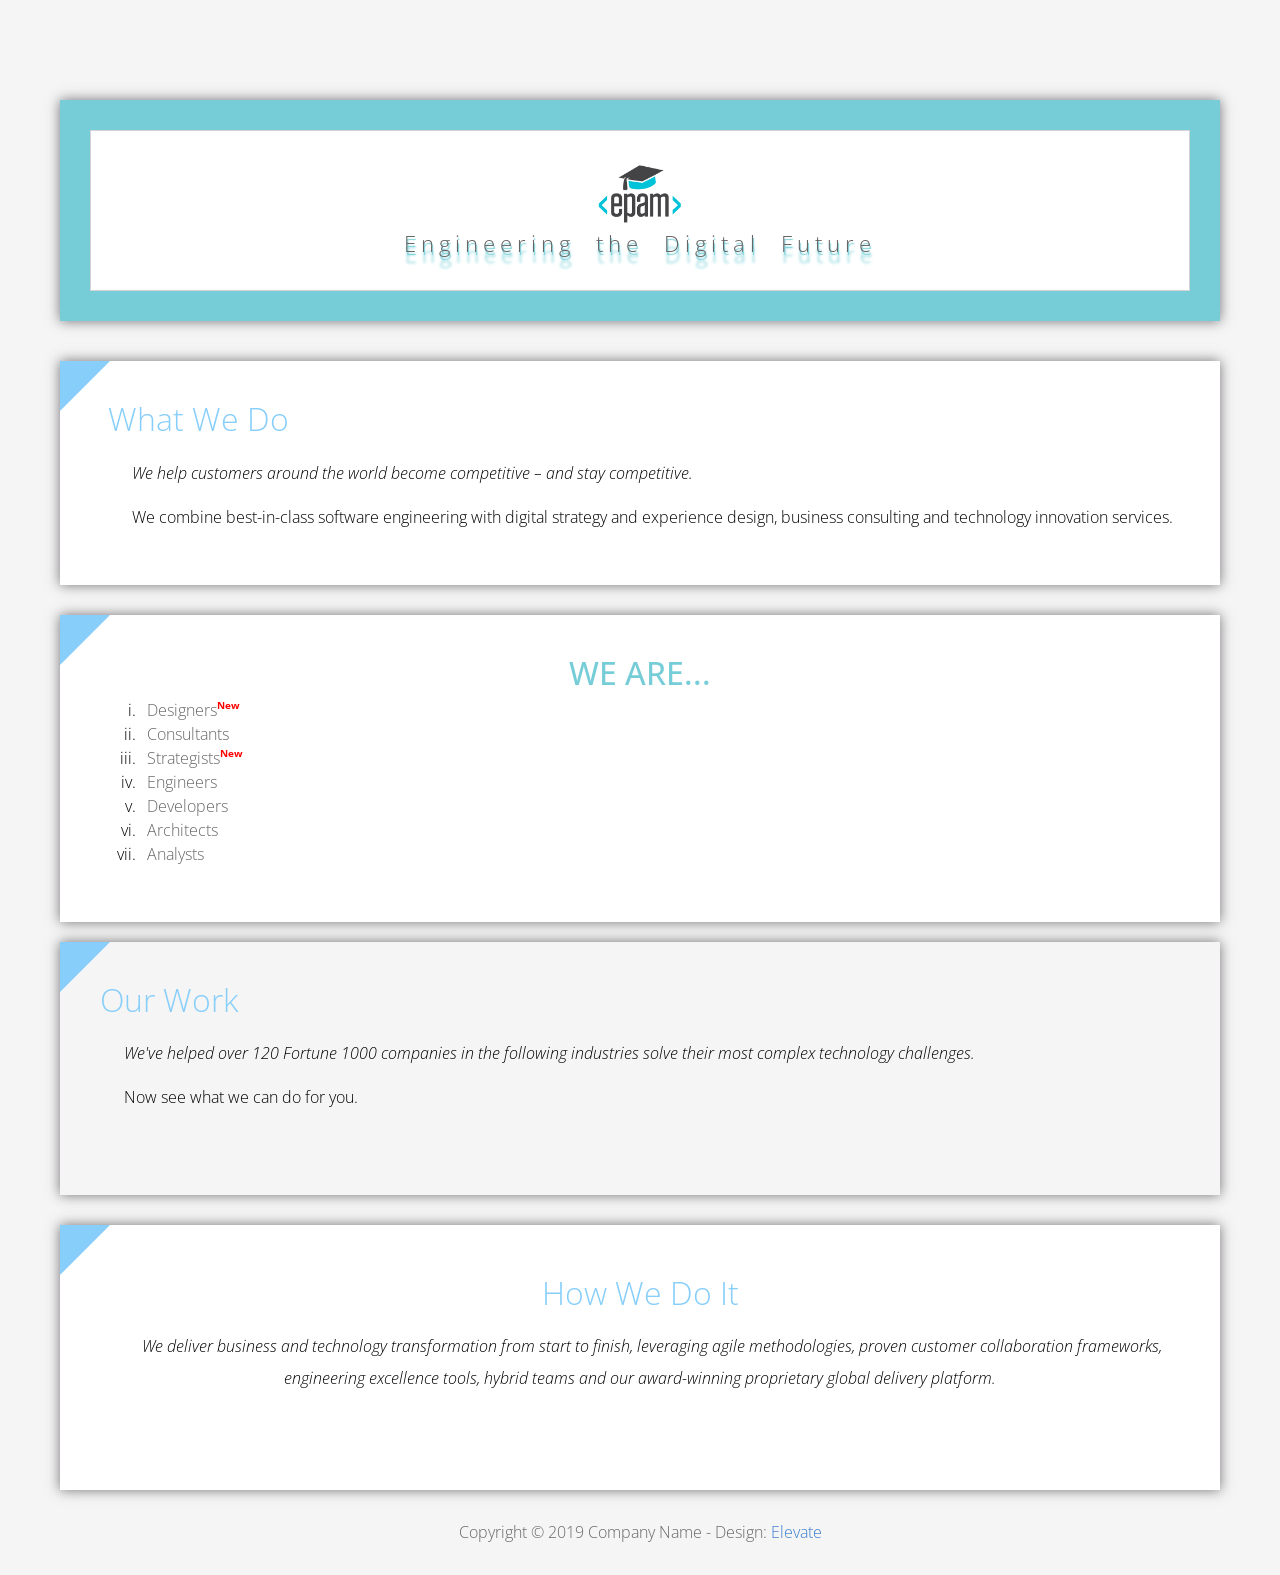
<file: FL11_HW2/homework/index.html>
<!DOCTYPE html>
<html lang="en">
<head>
  <meta charset="utf-8">
  <meta http-equiv="X-UA-Compatible" content="IE=edge">
  <meta name="viewport" content="width=device-width, initial-scale=1">

  <title>CSS Basics HW</title>



  <!-- load stylesheets -->
  <link rel="stylesheet" href="http://fonts.googleapis.com/css?family=Open+Sans:300,400">
  <!-- Google web font "Open Sans" -->
  <link rel="stylesheet" href="css/bootstrap.min.css">
  <!-- Bootstrap style -->
  <link rel="stylesheet" href="css/general.css">
  <link rel="stylesheet" href="css/style.css">
  <!-- Templatemo style -->
</head>

<body>
<div class="container">

  <div class="tm-sidebar">
    <nav class="tm-main-nav">
      <ul>
        <li class="tm-nav-item"><a href="#home" class="tm-nav-item-link">Home</a></li>
        <li class="tm-nav-item"><a href="#about" class="tm-nav-item-link">About</a></li>
        <li class="tm-nav-item"><a href="#ideas" class="tm-nav-item-link">Ideas</a></li>
        <li class="tm-nav-item"><a href="#contact" class="tm-nav-item-link">Contact</a></li>
      </ul>
    </nav>
  </div>

  <div class="tm-main-content">

    <div id="home" class="tm-content-box tm-content-header margin-b-10">
      <div class="tm-banner">
        <div class="tm-banner-inner">
          <img src="img/epam_logo.png" width="100" alt="">
          <p class="tm-banner-text">Engineering the Digital Future</p>
        </div>
      </div>
    </div>

    <section>
      <div class="tm-content-box flex-2-col">

        <div class="padding-medium flex-item tm-team-description-container flex-item">
          <h2 class="tm-section-title">What We Do</h2>
          <p class="tm-section-description">We help customers around the world become competitive – and stay competitive.</p>
          <p class="tm-section-description"> We combine best-in-class software engineering with digital strategy and experience design, business consulting and technology innovation services.</p>
        </div>
        <div class="flex-item tm-team-img">
          <img src="img/epam-mexico.jpg" alt="epam-mexico">
        </div>

      </div>

      <div id="about" class="tm-content-box">

        <ul class="boxes gallery-container">
          <li class="box box-bg">
            <h2 class="tm-section-title tm-section-title-box tm-box-bg-title">Consult</h2>
          </li>
          <li class="box">
            <a href="img/idea-large-01.jpg">
              <img src="img/idea-01.jpg" alt="Image" class="img-fluid thumbnail box-img">
            </a>
          </li>
          <li class="box box-bg">
            <h2 class="tm-section-title tm-section-title-box tm-box-bg-title">Design</h2>
          </li>
          <li class="box">
            <a href="img/idea-large-02.jpg">
              <img src="img/idea-02.jpg" alt="Image" class="img-fluid thumbnail box-img">
            </a>
          </li>
          <li class="box box-bg">
            <h2 class="tm-section-title tm-section-title-box tm-box-bg-title">Engineer</h2>
          </li>
          <li class="box">
            <a href="img/idea-large-03.jpg">
              <img src="img/idea-03.jpg" alt="Image" class="img-fluid thumbnail box-img">
            </a>
          </li>
          <li class="box box-bg">
            <h2 class="tm-section-title tm-section-title-box tm-box-bg-title">Operate</h2>
          </li>
          <li class="box">
            <a href="img/idea-large-04.jpg">
              <img src="img/idea-04.jpg" alt="Image" class="img-fluid thumbnail box-img">
            </a>
          </li>
          <li class="box box-bg">
            <h2 class="tm-section-title tm-section-title-box tm-box-bg-title">Optimize</h2>
          </li>
        </ul>

      </div>

    </section>

    <!-- slider -->
    <section class="heading tm-content-box">
      <div class="padding-medium">
        <h2> WE ARE...</h2>
        <ol>
          <li><a href="index.html" class="text">Designers</a></li>
          <li><a href="index.html">Consultants</a></li>
          <li><a href="#" class="text">Strategists</a></li>
          <li><a href="#">Engineers</a></li>
          <li><a href="#">Developers</a></li>
          <li><a href="#">Architects</a></li>
          <li><a href="#">Analysts</a></li>
        </ol>
      </div>
    </section>

    <section class="blocks">
      <div class="padding-medium flex-item tm-team-description-container">
        <h2 class="tm-section-title">Our Work</h2>
        <p class="tm-section-description">We've helped over 120 Fortune 1000 companies in the following industries solve their most complex technology challenges. </p>
        <p class="tm-section-description"> Now see what we can do for you.</p>
      </div>
      <div class="tm-content-box flex-2-col">
      </div>
      <div  class="tm-content-box">
        <ul class="boxes gallery-container">
          <li class="box box-work">
            <img src="img/study.jpeg" alt="Image" class="img-fluid">
            <div>
              <h2>Heading</h2>
              <p>Volunteering UX Expertise to Increase Online Donations by 650% for the Hungarian Red Cross</p>
            </div>
          </li>
          <li class="box box-work">
            <img src="img/study.jpeg" alt="Image" class="img-fluid">
            <div>
              <h2>Heading</h2>
              <p>Social Storefront Extension for SAP Hybris</p>
            </div>
          </li>
          <li class="box box-work">
            <img src="img/study.jpeg" alt="Image" class="img-fluid">
            <div>
              <h2>Heading</h2>
              <p>Solving Complex Omnichannel Commerce Challenges in Grocery with SAP Hybris</p>
            </div>
          </li>
          <li class="box box-work">
            <img src="img/study.jpeg" alt="Image" class="img-fluid">
            <div>
              <h2>Heading</h2>
              <p>EPAM SharePoint Connector: Building Spotfire Functionality into SharePoint to Enable Real-Time Project Status Updates</p>
            </div>
          </li>
          <li class="box box-work">
            <img src="img/study.jpeg" alt="Image" class="img-fluid">
            <div>
              <h2>Heading</h2>
              <p>Implement IoT Tech to Innovate &amp; Transform Your Business</p>
            </div>
          </li>
          <li class="box box-work">
            <img src="img/study.jpeg" alt="Image" class="img-fluid">
            <div>
              <h2>Heading</h2>
              <p>Replatforming NewEraCap.com with SAP Hybris to Drive D2C Sales in Just Five Months</p>
            </div>
          </li>
        </ul>

      </div>
    </section>

    <section id="ideas">
      <div id="tmCarousel" class="carousel slide tm-content-box" data-ride="carousel">

        <ol class="carousel-indicators">
          <li data-target="#tmCarousel" data-slide-to="0" class="active"></li>
          <li data-target="#tmCarousel" data-slide-to="1" class=""></li>
          <li data-target="#tmCarousel" data-slide-to="2" class=""></li>
        </ol>

        <div class="carousel-inner" role="listbox">

          <div class="carousel-item active">
            <div class="carousel-content">
              <div class="flex-item">
                <h2 class="tm-section-title">How We Do It</h2>
                <p class="tm-section-description carousel-description">We deliver business and technology transformation from start to finish, leveraging agile methodologies, proven customer collaboration frameworks, engineering excellence tools, hybrid teams and our award-winning proprietary global delivery platform.</p>
              </div>
            </div>
          </div>

          <div class="carousel-item">
            <div class="carousel-content">
              <div class="flex-item">
                <h2 class="tm-section-title">Our Clients</h2>
                <p class="tm-section-description carousel-description">Lorem ipsum dolor sit amet,
                  consectetur adipiscing elit. Quisque vel nisi pharetra nibh varius pharetra ac
                  sagittis nisi. Etiam pharetra vestibulum hendrerit. Pellentesque interdum metus
                  sed massa rutrum.</p>
              </div>
            </div>
          </div>

          <div class="carousel-item">
            <div class="carousel-content">
              <div class="flex-item">
                <h2 class="tm-section-title">Our Projects</h2>
                <p class="tm-section-description carousel-description">Donec ex libero, fringilla
                  vitae purus sit amet, rhoncus pharetra lorem. Pellentesque id sem id lacus
                  ultricies vehicula. Aliquam rutrum mi non. Pellentesque interdum metus sed massa
                  rutrum.</p>
              </div>
            </div>
          </div>

        </div>

      </div>
    </section>

    <section class="tm-content-box">
      <img src="img/contact-us.jpg" alt="Contact image" class="img-fluid img-contact-us">

      <div id="contact" class="padding-medium">
        <h2 class="tm-section-title">Work with Us</h2>
        <form action="#contact" method="get" class="contact-form">

          <div class="form-group col-xs-12 col-sm-12 col-md-6 col-lg-6 form-group-2-col-left">
            <input type="text" id="contact_name" name="contact_name" class="form-control"
                   placeholder="Name" required/>
          </div>
          <div class="form-group col-xs-12 col-sm-12 col-md-6 col-lg-6 form-group-2-col-right mandatory-field">
            <input type="email" id="contact_email" name="contact_email" class="form-control"
                   placeholder="Email" required/>
          </div>
          <div class="form-group">
            <input type="text" id="contact_subject" name="contact_subject" class="form-control"
                   placeholder="Subject" required/>
          </div>
          <div class="form-group">
            <textarea id="contact_message" name="contact_message" class="form-control" rows="9"
                      placeholder="Message" required></textarea>
          </div>

          <button type="submit" class="btn btn-primary submit-btn">Submit</button>

        </form>
      </div>
    </section>

    <footer class="tm-footer">
      <p class="text-xs-center">Copyright &copy; 2019 Company Name

        - Design: <a rel="nofollow" href="http://www.templatemo.com/tm-481-elevate"
                     target="_parent">Elevate</a></p>
    </footer>

  </div>

</div>

</body>
</html>
</file>
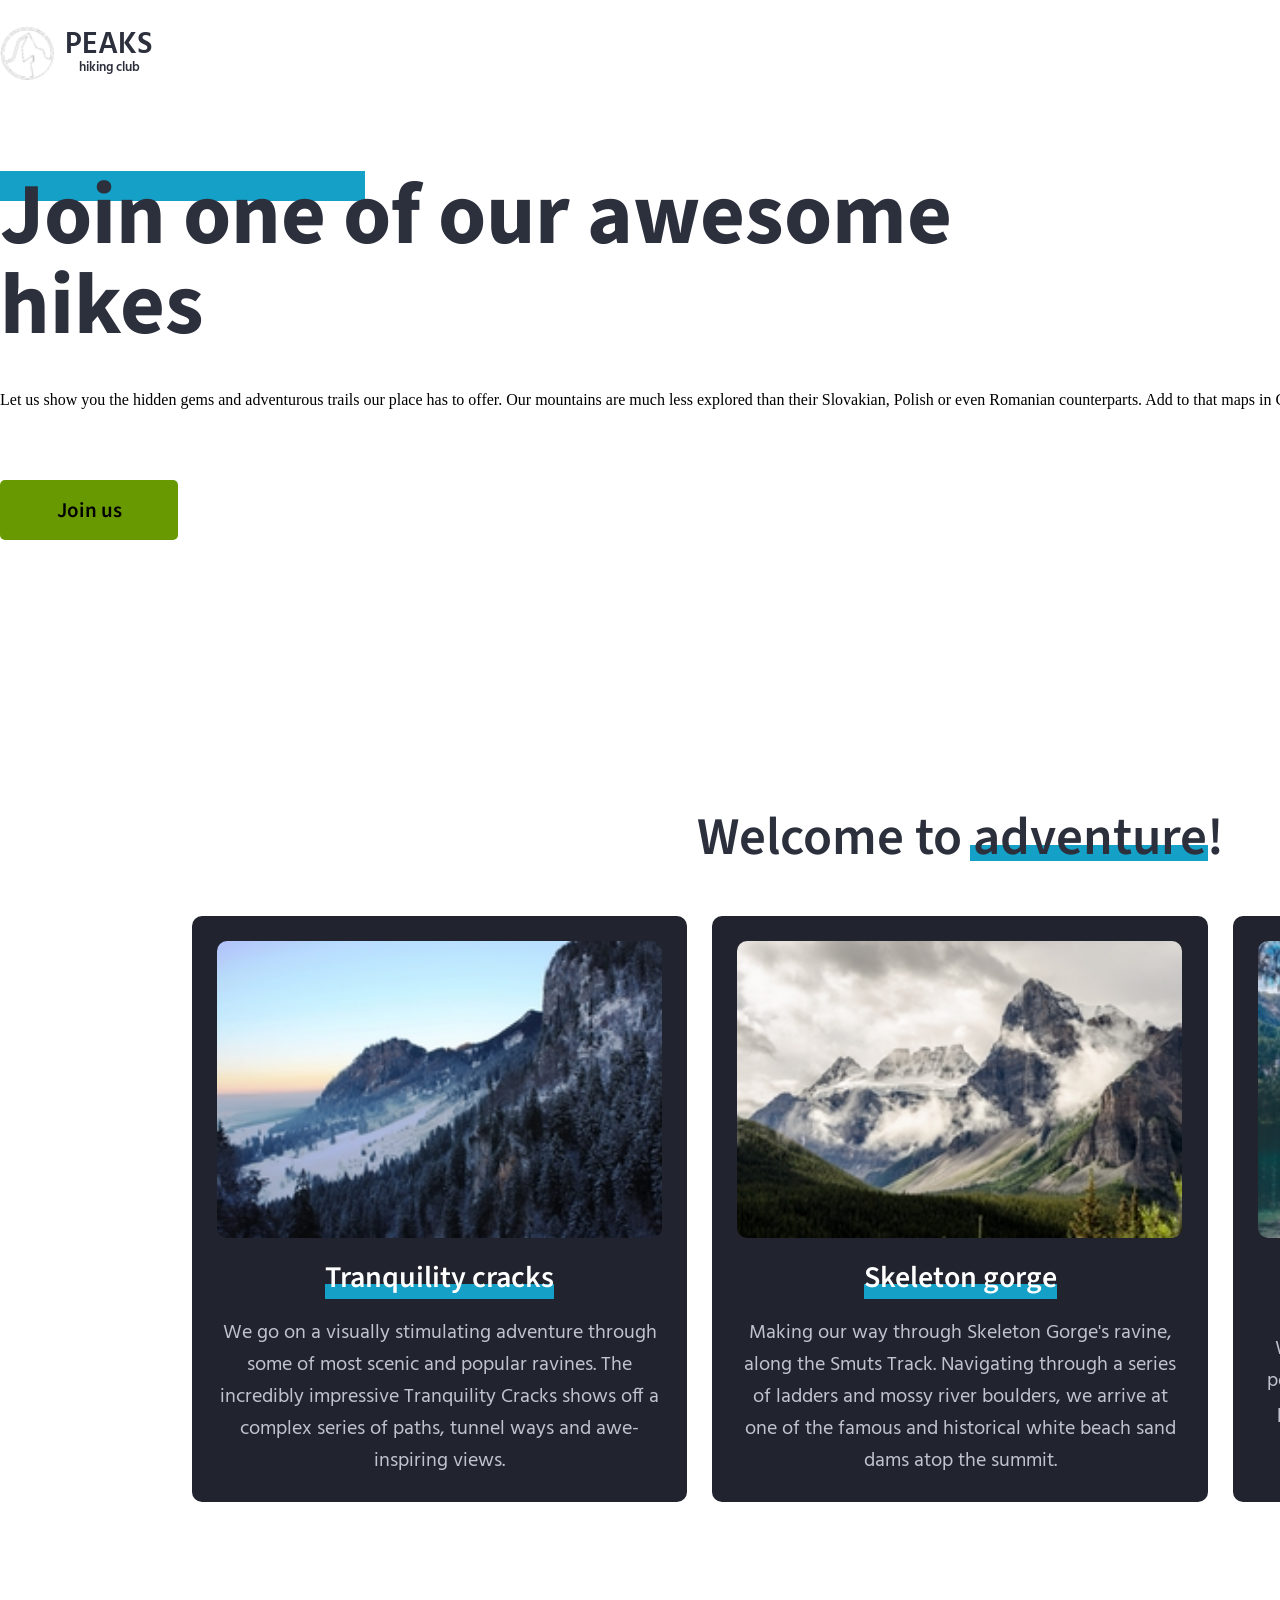
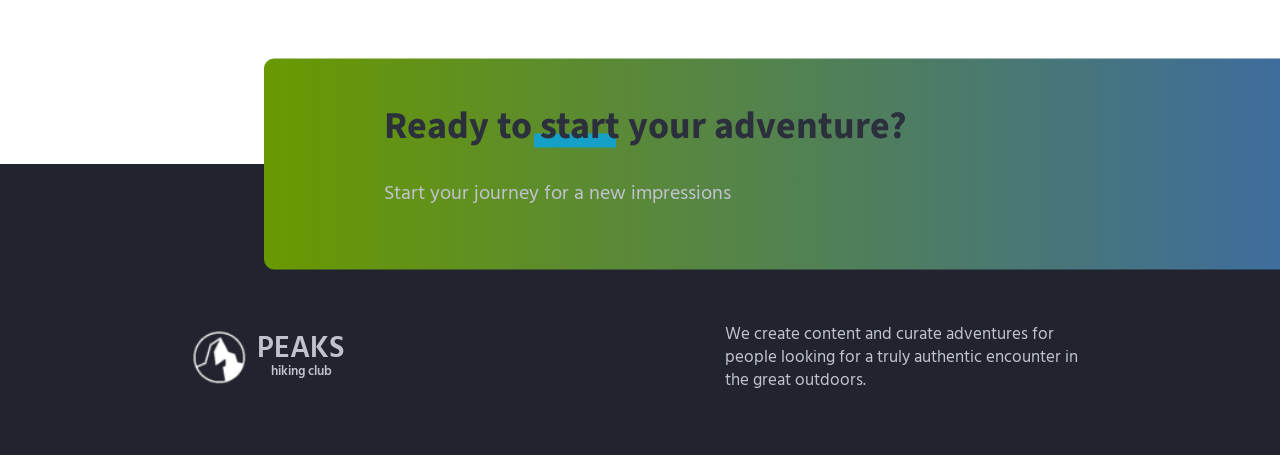
<file: FL11_HW3/homework/index.html>
<!DOCTYPE html>
<html lang="en">

  <head>
    <meta charset="UTF-8">
    <meta name="viewport" content="width=device-width, initial-scale=1.0">
    <meta http-equiv="X-UA-Compatible" content="ie=edge">
    <link href="https://fonts.googleapis.com/css?family=Hind:400,600%7CSource+Sans+Pro:400,600,700%7CFresca" rel="stylesheet"/>

    <!-- Styles should be switched here: -->

    <link rel="stylesheet" type="text/css" href="css/style1.css">
<!--     <link rel="stylesheet" type="text/css" href="css/style2.css">-->

    <title>PEAKS hiking club</title>
  </head>

  <body>
    <header class="header">
      <div class="header-wrap">
        <div class="landing-logo">
          <img src="img/m-logo.png" alt="logo" />
          <p>PEAKS<span>hiking club</span></p>
        </div>
        <p class="header_heading">
          Join one of our awesome hikes
        </p>
        <p class="header_text">
          Let us show you the hidden gems and adventurous trails our place has to offer.
          Our mountains are much less explored than their Slovakian,
          Polish or even Romanian counterparts. Add to that maps in Cyrillic and barely marked routes,
          and you are up for a true adventure!
        </p>
        <button class="header_button">Join us</button>
      </div>
    </header>
    <main class="section">
      <p class="section_text">
        Welcome to adventure!
      </p>
      <div class="section_card_wrap">
        <div class="section_card">
          <img class="section_card_img"
               src="img/m-1.jpg"
               alt="experts"/>
          <p class="section_card_heading">
            Tranquility cracks
            <span class="section_card_underline"></span>
          </p>
          <p class="section_card_text">
            We go on a visually stimulating adventure through some of most scenic and popular ravines.
            The incredibly impressive Tranquility Cracks shows off a complex series of paths, tunnel ways and awe-inspiring views.
          </p>
        </div>
        <div class="section_card">
          <img class="section_card_img"
               src="img/m-2.jpg"
               alt="content formats"/>
          <p class="section_card_heading">
            Skeleton gorge
            <span class="section_card_underline"></span>
          </p>
          <p class="section_card_text">
            Making our way through Skeleton Gorge's ravine, along the Smuts Track.
            Navigating through a series of ladders and mossy river boulders, we arrive at one of the famous and historical white beach sand dams atop the summit.
          </p>
        </div>
        <div class="section_card">
          <img class="section_card_img"
               src="img/m-3.jpg"
               alt="certificate"/>
          <p class="section_card_heading">
            Devils peak
            <span class="section_card_underline"></span>
          </p>
          <p class="section_card_text">
            We commence at the base of the Tafelberg start point walking the contour.
            With unique views and possibly the best vantage point to make out the entire Lion, lying below Table Mountain.
          </p>
        </div>
      </div>
      <div class="section_banner">
        <div class="section_banner_text_wrap">
          <p class="section_banner_heading">
            Ready to start your adventure?
          </p>
          <p class="section_banner_text">
            Start your journey for a new impressions
          </p>
        </div>
        <button class="section_banner_button">Join us</button>
      </div>
    </main>
    <footer class="footer">
      <div class="footer-wrap">
        <div class="footer_logo landing-logo">
          <img src="img/m-logo.png" alt="logo" />
          <p>PEAKS<span>hiking club</span></p>
        </div>
        <p class="footer_text">
          We create content  and curate adventures for  people looking for a truly authentic encounter in the great outdoors.
        </p>
        <span class="footer-cr">
          &copy; 2019 by PEAKS hiking club
        </span>
      </div>
    </footer>
  </body>

</html>
</file>
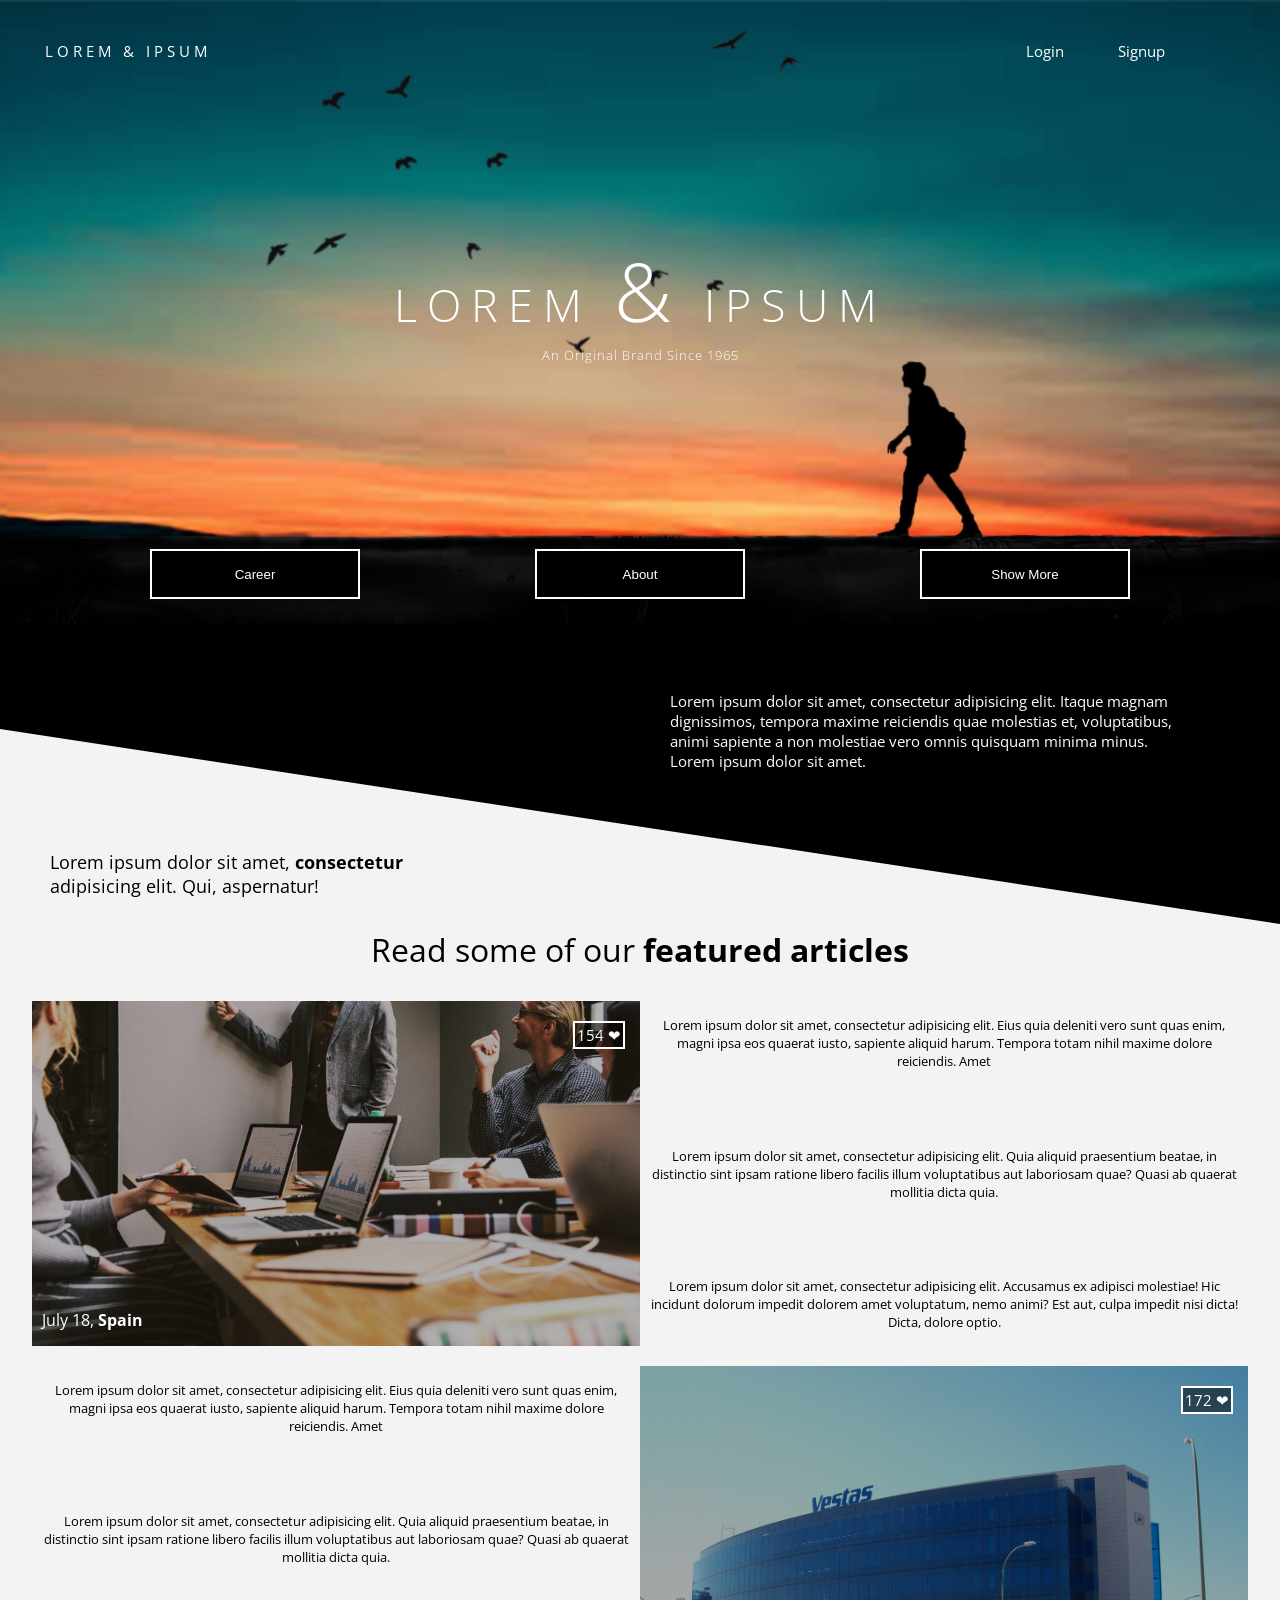
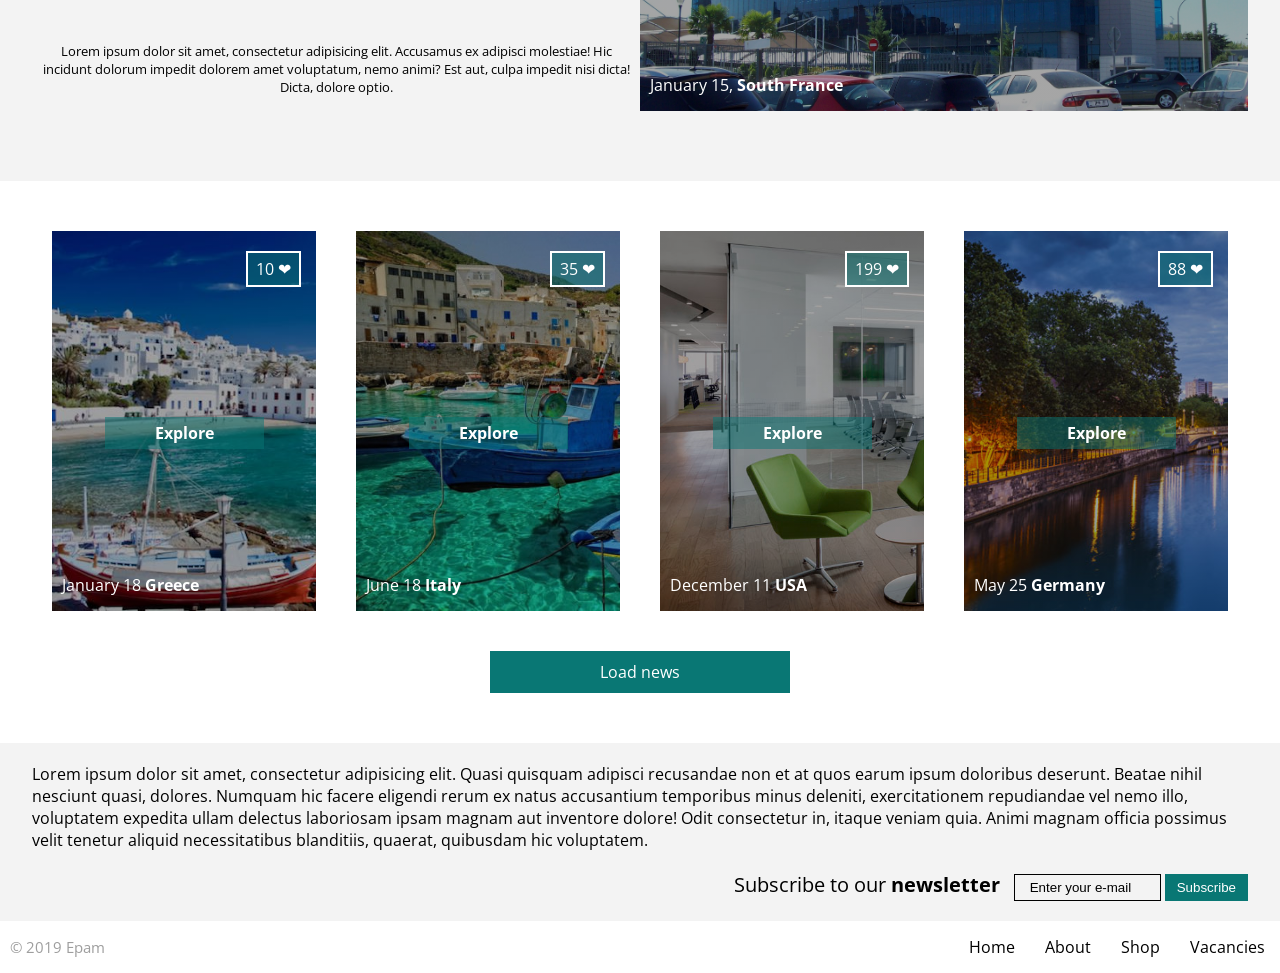
<file: FL11_HW4/homework/index.html>
<!DOCTYPE html>
<html lang="zxx">
<head>
	<meta charset="UTF-8">
	<title>Lorem & Ipsum</title>
	<link rel="stylesheet" href="css/style.css">

</head>
<body>
	<header class="header">
		<div class="topmenu">
			<div class="logo">
			<a href="#">LOREM &#38; IPSUM</a>
			</div>
			<div class="menu">
				<a href="#">Login</a>
				<a href="#">Signup</a>
			</div>
		</div>
		


	<div class="head_heading">
		<h1>Lorem <span>&#38;</span> Ipsum</h1>
		<h5>An Original Brand Since 1965</h5>
	</div>
	<div class="head_buttons">
		<button class="head_button">Career</button>
		<button class="head_button">About</button>
		<button class="head_button">Show More</button>	
	</div>
	<div class="head_text"><p>Lorem ipsum dolor sit amet, consectetur adipisicing elit. Itaque magnam dignissimos, tempora maxime reiciendis quae molestias et, voluptatibus, animi sapiente a non molestiae vero omnis quisquam minima minus. Lorem ipsum dolor sit amet. </p>
	</div>	 	
	</header>
<div class="head_text2"><p>Lorem ipsum dolor sit amet, <b>consectetur</b> adipisicing elit. Qui, aspernatur!</p></div>

<div class="features">
	<div class="feature_wrap">

		<p class="featured-heading">Read some of our <strong>featured articles</strong></p>

		<div class="feature_line">

			<div class="image image-1">
				<a class="likes" href="#">154 &#10084;</a>
              	<p>July 18, <b>Spain</b></p>
			</div>
		
		
			<div class="text">
				<p>Lorem ipsum dolor sit amet, consectetur adipisicing elit. Eius quia deleniti vero sunt quas enim, magni ipsa eos quaerat iusto, sapiente aliquid harum. Tempora totam nihil maxime dolore reiciendis. Amet </p>
				<p>Lorem ipsum dolor sit amet, consectetur adipisicing elit. Quia aliquid praesentium beatae, in distinctio sint ipsam ratione libero facilis illum voluptatibus aut laboriosam quae? Quasi ab quaerat mollitia dicta quia.	</p>
				<p>Lorem ipsum dolor sit amet, consectetur adipisicing elit. Accusamus ex adipisci molestiae! Hic incidunt dolorum impedit dolorem amet voluptatum, nemo animi? Est aut, culpa impedit nisi dicta! Dicta, dolore optio.</p>
			</div>
		</div>
		
		<div class="feature_line">

			<div class="text">
				<p>Lorem ipsum dolor sit amet, consectetur adipisicing elit. Eius quia deleniti vero sunt quas enim, magni ipsa eos quaerat iusto, sapiente aliquid harum. Tempora totam nihil maxime dolore reiciendis. Amet </p>
				<p>Lorem ipsum dolor sit amet, consectetur adipisicing elit. Quia aliquid praesentium beatae, in distinctio sint ipsam ratione libero facilis illum voluptatibus aut laboriosam quae? Quasi ab quaerat mollitia dicta quia.	</p>
				<p>Lorem ipsum dolor sit amet, consectetur adipisicing elit. Accusamus ex adipisci molestiae! Hic incidunt dolorum impedit dolorem amet voluptatum, nemo animi? Est aut, culpa impedit nisi dicta! Dicta, dolore optio.</p>
			</div>
		
		
			<div class="image image-2">
				<a class="likes" href="#">172 &#10084;</a>
              <p>January 15, <b>South France</b></p>
			</div>
		</div>	
	</div>	
</div>


<div class="news">
	<div class="news_wrap">
		<div class="news_block">
			<div class="news_image nimage-1">
				<a class="likes" href="#">10 &#10084;</a>
              	<a href="#">Explore</a>
              	<p>January 18 <b>Greece</b></p>
			</div>
			<div class="news_image nimage-2">
				<a class="likes" href="#">35 &#10084;</a>
              	<a href="#">Explore</a>
              	<p>June 18 <b>Italy</b></p>
			</div>
			<div class="news_image nimage-3">
				<a class="likes" href="#">199 &#10084;</a>
              	<a href="#">Explore</a>
              	<p>December 11 <b>USA</b></p>
			</div>
			<div class="news_image nimage-4">
				<a class="likes" href="#">88 &#10084;</a>
              	<a href="#">Explore</a>
              	<p>May 25 <b>Germany</b></p>
			</div>
		</div>

		<a href="#" class="news_button">Load news</a>
	</div>
</div>

<footer>
	<div class="footer_wrap">
		<p>Lorem ipsum dolor sit amet, consectetur adipisicing elit. Quasi quisquam adipisci recusandae non et at quos earum ipsum doloribus deserunt. Beatae nihil nesciunt quasi, dolores. Numquam hic facere eligendi rerum ex natus accusantium temporibus minus deleniti, exercitationem repudiandae vel nemo illo, voluptatem expedita ullam delectus laboriosam ipsam magnam aut inventore dolore! Odit consectetur in, itaque veniam quia. Animi magnam officia possimus velit tenetur aliquid necessitatibus blanditiis, quaerat, quibusdam hic voluptatem.</p>
		<form action="#" class="email_form">
			<label for="email" id="label_email">Subscribe to our <b>newsletter</b></label>
			<input type="text" name="email" id="email" placeholder="Enter your e-mail">
			<button class="subs">Subscribe</button>
		</form>
	</div>
	<div class="footer_navig">
		<span class="footer_copy">
			&copy; 2019 Epam
		</span>
		<nav>
			<ul class="footer_nav_menu">
				<li><a href="#">Home</a></li>
				<li><a href="#">About</a></li>
				<li><a href="#">Shop</a></li>
				<li><a href="#">Vacancies</a></li>
			</ul>
		</nav>
	</div>
</footer>
</body>
</html>
</file>
<file: FL11_HW2/homework/css/general.css>
/* 
please don't edit this styles
*/

h2.tm-section-title {
    color: lightskyblue;
}

a:focus {
    color: #666;
    outline: 0
}

ul {
    padding: 0;
    margin: 0
}

body {
    background-color: #f5f5f5;
    color: #000;
    font-family: 'Open Sans', Helvetica, Arial, sans-serif;
    font-size: 16px;
    font-weight: 300;
    padding-top: 30px;
    overflow-x: hidden
}

section:before {
    position: absolute;
    z-index: 1
}

.box,
.tm-content-box,
.tm-main-nav {
    background-color: #fff
}

.tm-sidebar {
    z-index: 10;
    position: fixed;
    left: 0;
    right: 0;
    top: 0;
    width: 100%;
}

.tm-sidebar ul{
    margin: 0px;
    display: flex;
}

.tm-main-nav {
    font-size: 1.5em;
    text-align: center
}

.tm-nav-item {
    list-style: none;
    width: 100%;
}

.tm-nav-item-link {
    border: 1px solid transparent;
    color: #666;
    display: block;
    padding: 10px;
    width: 100%;
    -webkit-transition: all .3s ease;
    transition: all .3s ease
}

.carousel-indicators li,
.tm-banner-inner {
    border: 1px solid lightgrey
}


.tm-nav-item-link.active,
.tm-nav-item-link:hover {
    color: #666;
    text-decoration: none;
}

.tm-nav-item-link:focus {
    text-decoration: none
}

.tm-banner-text,
.tm-banner-title,
.tm-section-title {
    color: #666;
    font-weight: 300;
    margin: 0
}

.tm-section-title {
    margin-bottom: 20px
}

.tm-section-title-box {
    margin-bottom: 0
}

.tm-banner-title {
    font-size: 3.3em;
    letter-spacing: 2px;
    text-transform: uppercase
}

.tm-main-content {
    padding-top: 70px;
}

.tm-content-box {
    overflow: hidden;
    margin-bottom: 30px
}

.padding-medium {
    padding: 40px
}

.tm-banner {
    padding: 30px
}

.tm-banner-inner {
    padding: 30px 0;
    height: 100%;
    text-align: center;
    display: flex;
    -webkit-box-orient: vertical;
    -webkit-box-direction: normal;
    -webkit-flex-direction: column;
    -ms-flex-direction: column;
    flex-direction: column;
    -webkit-box-align: center;
    -webkit-align-items: center;
    -ms-flex-align: center;
    align-items: center;
    -webkit-box-pack: center;
    -webkit-justify-content: center;
    -ms-flex-pack: center;
    justify-content: center
}

.tm-banner-inner img{
    width: 120px;
}

.tm-banner-text {
    font-size: 1.4em
}

.boxes,
.tm-box-bg-title {
    display: -webkit-box;
    display: -webkit-flex;
    display: -ms-flexbox
}

/*.flex-item {*/
    /*-webkit-box-flex: 0 1 auto;*/
    /*-webkit-flex: 0 1 auto;*/
    /*-ms-flex: 0 1 auto;*/
    /*flex: 0 1 auto*/
/*}*/

.section-description {
    line-height: 1.8;
    margin-bottom: 25px
}

.section-description:last-child {
    margin-bottom: 0
}

.tm-team-description-container {
    max-width: 500px
}

.tm-team-info {
    display: flex
}

.box {
    list-style: none;
    width: 33.3333%;
    height: auto;
}

.box-bg {
    position: relative
}

.box-img {
    width: 100%;
}

.tm-box-bg-title {
    position: absolute;
    top: 0;
    right: 0;
    bottom: 0;
    left: 0;
    display: flex;
    -webkit-box-align: center;
    -webkit-align-items: center;
    -ms-flex-align: center;
    align-items: center;
    -webkit-box-pack: center;
    -webkit-justify-content: center;
    -ms-flex-pack: center;
    justify-content: center
}

.boxes {
    display: flex;
    -webkit-flex-wrap: wrap;
    -ms-flex-wrap: wrap;
    flex-wrap: wrap
}

.gallery-container a {
    cursor: -webkit-zoom-in;
    cursor: zoom-in
}

.carousel {
    position: relative;
    height: auto;
    padding: 50px 50px 80px;
    text-align: center
}

.carousel-indicators {
    bottom: 30px
}

.carousel-content {
    color: #000;
    display: -webkit-box;
    display: -webkit-flex;
    display: -ms-flexbox;
    display: flex;
    -webkit-box-align: center;
    -webkit-align-items: center;
    -ms-flex-align: center;
    align-items: center
}

.carousel-indicators .active {
    background-color: lightgrey
}

.contact-form {
    overflow: hidden
}

.form-control {
    border-radius: 0;
    font-size: 1em
}

.form-control:focus {
    border-color: lightgrey;
    box-shadow: inset 0 1px 1px rgba(0, 0, 0, .075), 0 0 8px rgba(153, 153, 153, .45)
}

.form-group {
    margin-bottom: 20px
}

.form-group-2-col-left {
    padding-left: 0;
    padding-right: 5px
}

.form-group-2-col-right {
    padding-right: 0;
    padding-left: 5px
}

.mandatory-field:after {
    position: absolute;
    top: 0;
    right: 7px
}

.carousel-inner>.carousel-item>a>img, .carousel-inner>.carousel-item>img, .img-contact-us {
    width: 100%;
}

.tm-footer {
    color: #666;
    padding-bottom: 15px
}
</file>
<file: FL11_HW2/homework/css/style.css>
@media screen {
  @keyframes tm-banner-text {
    0% {
      transform: rotateY(0);
    }
    100% {
      transform: rotateY(360deg);
    }
  }
  .gallery-container ~ li:hover,
  .gallery-container li h2:hover {
    background-color: lightskyblue;
    color: white;
    cursor: default;
  }
  #home, .tm-main-nav, section {
    box-shadow: 0 0 12px 0 rgba(61, 55, 61, 0.7);
  }
  section:before {
    content: "";
    border-right: 50px solid transparent;
    border-top: 50px solid lightskyblue;
  }
  .flex-2-col {
    display: flex;
    align-items: center;
  }
  .flex-item {
    flex: 0 1 auto;
  }
  .tm-section-title + p {
    font-style: italic;
    line-height: 2;
  } 
 .tm-main-nav li:hover {
    background-color: #e9e9e9;
  }
  .tm-section-description {
    text-indent: 1.5em;
  }
  .text::after {
    content: 'New';
    color: red;
    font-size: 10px;
    font-weight: bold;
    vertical-align: top;
  }
  a:visited {
    color: #ffb347;
    text-decoration: none;
  }
  .tm-sidebar, .tm-team-img, .carousel-indicators,
  .boxes, #about, section:last-of-type {
    display: none;
  }
  #home {
    margin-bottom: 40px;
  }
  #home p.tm-banner-text {
    letter-spacing: 5px;
    word-spacing: 10px;
  }
  .heading{
    margin-bottom: 20px;
  }
  .flex-item {
    max-width: 100%;
    margin: auto;
  }
  .container {
    max-width: 100%;
    margin: 0;
    padding: 0 60px;
  }
  .padding-medium ol a {
    margin-left: 5px;
    padding-left: 2px;
  }
  .padding-medium ol a:hover {
    text-decoration: none;
    border-left: 2px solid #ffb347;
    color: #ffb347;
    font-weight: bold;
    margin-left: 3px;
  }
  .heading ol {
    list-style: lower-roman;
  }
  .heading .padding-medium h2 {
    text-align: center;
    color: #76cdd7;
  }
  .padding-medium h2.tm-section-title {
    text-align: start;
  }
  .box-work {
    padding: 10px;
  }
  .boxes {
    padding: 12px 0 0;
    background-color: #f5f5f5;
  }
  .box-work:nth-child(even) {
    background-color: #f5f5f5;
  }
  .box-work p {
    font-style: italic;
  }
  .box-work p::first-letter {
    font-size: 28px;
  }
  #contact .tm-section-title {
    text-align: start;
    color: lightskyblue;
  }
  #contact .form-control:not(textarea) {
    border: none;
    border-bottom: 2px solid lightskyblue;
  }
  #contact textarea {
    border: 2px solid lightskyblue;;
    resize: none;
    border-radius: 5px;
  }
  input[type='email'] {
    background: url("../img/email-icon.png") no-repeat right;
    background-size: 30px;
  }
  #contact button.submit-btn {
    background-color: white;
    color: #76cdd7;
    border: 2px solid lightskyblue;
    padding: 1rem 3.5rem;
    border-radius: 0;
    font-size: 16px;
    float: right;
  }
  #contact button.submit-btn:hover {
    color: white;
    background-color: lightskyblue;
    border: 2px solid lightskyblue;
  }
  #contact .form-control:focus {
    border: 2px solid lightskyblue;
    border-radius: 5px;
    background-color: #76cdd7;
    color: white;
  }
  #contact input:focus::placeholder,
  #contact input:active::placeholder,
  #contact textarea:active::placeholder,
  #contact textarea:focus::placeholder {
    color: white;
  }
}
@media print {
  html body {
    background-color: white;
    text-align: center;
    padding-top: 20px;
  }
  html a {
    color: #000;
  }
  html a:hover {
    text-decoration: none;
    color: #000;
  }
  a[rel="nofollow"] {
    color: #397dcf;
  }
  a[rel="nofollow"]:hover {
    color: #397dcf;
  }
  p {
    margin: 10px auto;
    text-align: center;
    max-width: 800px;
  }
  h2 {
    text-transform: uppercase;
    margin-bottom: 1rem;
    color: lightskyblue;
    font-weight: 300;
  }
  ol {
    list-style: none;
    max-width: 300px;
    margin: auto;
    line-height: 1.4;
    color: black;
    padding: 0;
  }
  ol li:nth-child(odd) {
    text-align: start;
  }
  ol li:nth-child(even) {
    text-align: end;
  }
  ol li::first-letter {
    color: #76cdd7;
    font-size: 28px;
  }
  .tm-team-description-container {
    max-width: 100%;
  }
  .tm-main-content, .tm-banner,
  .padding-medium, .carousel {
    padding: 0;
  }
}
  a {
    color: #666;
  }
  a[rel='nofollow'] {
    color: #397dcf;
  }
  #home .tm-banner {
    background-color: #76cdd7;
  }
  #home .tm-banner-inner {
    background-color: white;
  }
  #home p.tm-banner-text {
    letter-spacing: 5px;
    word-spacing: 10px;
    text-shadow: 1px 3px 1px #76cdd7, 1px 11px 3px #76cdd7;
  }
  .tm-banner-text {
    animation: tm-banner-text 4s ease-in infinite;
  }
</file>
<file: FL11_HW3/homework/css/style1.css>
html {
  background: white; }

button, .header-wrap .header_button, .section_banner_button {
  font-size: 21px;
  font-weight: 600;
  font-family: "Source Sans Pro", "sans-serif";  
  height: 60px;
  width: 178px;
  border-radius: 5px;  
  margin: 55px 0 220px 0;
  background: #699900;
  border: none; }  
  color: white;
  button:hover, .header-wrap .header_button:hover, .section_banner_button:hover {
    border: 3px solid #2c2f3c; }

body {
  margin: 0 auto;  
  width: 1920px;
  background: white; }

header {
  background-size: cover;
  border-bottom-right-radius: 830px 330px; }  
  background: white;
  background: url("../img/m-h-day.jpg") no-repeat center;

.header-wrap {
  width: 80%;
  margin: 0 auto; }
  .header-wrap .landing-logo {
    display: flex;
    align-items: center; }
    .header-wrap .landing-logo p {
      font-size: 30px;
      font-family: "Hind", "sans-serif";
      align-items: center;
      flex-direction: column;
      padding-left: 10px;     
      color: #2c2f3c;
      font-weight: 600;
      display: flex;
      line-height: 30px; }
      .header-wrap .landing-logo p span {
        font-size: 13px;
        line-height: 16px; }
    .header-wrap .landing-logo img {
      width: 55px;
      height: 55px; }
  .header-wrap .header_heading {
    width: 55%;
    text-align: left;
    font-size: 87px;
    font-family: "Source Sans Pro", "sans-serif";
    color: #2c2f3c;
    font-weight: 700;
    line-height: 90px;
    margin: 65px 0 40px 0;
    position: relative;
    z-index: 1; }
    .header-wrap .header_heading:before {
      background: #14a0c7;
       position: absolute;
      z-index: -1;
      content: '';
      left: 0;
      width: 365px;
      height: 30px; }      
      display: block;
      bottom: 0;
  .header-wrap .header_text {
    width: 55%;
    text-align: left;
    font-size: 20px;
    font-family: "Hind", "sans-serif";
    color: #2c2f3c;
    font-weight: 400;
    line-height: 31px;
    white-space: pre-line; }
main {
  text-align: center;
  position: relative; }
  main .section_text {
    font-size: 53px;
    font-family: "Source Sans Pro", "sans-serif";
    color: #2c2f3c;
    font-weight: 600;
    margin: 55px auto;
    display: inline-block;
    position: relative;
    line-height: 46px;
    z-index: 0; }
    main .section_text:after {
      background: #14a0c7;
      display: block;
      bottom: 0;
      position: absolute;
      z-index: -1;
      content: '';
      width: 238px;
      height: 16px;
      right: 0;
      margin-right: 16px;
      z-index: -1; }

.section_card_wrap {
  width: 80%;
  margin: 0 auto;
  display: flex;
  margin-bottom: 262px; }

.section_card {
  background: #21232e;
  margin-right: 25px;
  padding: 25px;
  border-radius: 10px;
  display: flex;
  flex-direction: column; }
  .section_card:last-child {
    margin-right: 0; }
  .section_card .section_card_img {
    width: 445px;
    height: 297px;
    border-radius: 10px; }
  .section_card .section_card_heading {
    font-size: 30px;
    font-family: "Source Sans Pro", "sans-serif";
    color: white;
    font-weight: 600;
    display: block;
    margin: 18px auto;
    position: relative;
    z-index: 1; }
    .section_card .section_card_heading span {
      background: #14a0c7;
      display: block;
      bottom: 0;
      position: absolute;
      z-index: -1;
      width: 100%;
      height: 15px; }
  .section_card .section_card_text {
    font-size: 20px;
    font-family: "Hind", "sans-serif";
    color: #c0c3ce;
    font-weight: 400;
    margin: auto 0; }


.section_banner_text_wrap {
  text-align: left; }
  .section_banner_text_wrap .section_banner_heading {
    font-size: 38px;
    font-family: "Source Sans Pro", "sans-serif";
    color: #2c2f3c;
    font-weight: 700;
    margin: 0 0 25px 0;
    position: relative; }
    .section_banner_text_wrap .section_banner_heading:before {
      content: '';
      background: #14a0c7;
      display: block;
      bottom: 0;
      position: absolute;
      z-index: -1;
      width: 82px;
      height: 14px;
      left: 150px;
      transform: translateY(-5px); }
  .section_banner_text_wrap .section_banner_text {
    font-size: 20px;
    font-family: "Hind", "sans-serif";
    color: #c0c3ce;
    font-weight: 400; }
.section_banner {
  display: flex;
  width: 60%;
  background: linear-gradient(to right, #699900, #2e5cd6);
  justify-content: space-between;
  align-items: center;
  border-radius: 10px;
  padding: 40px 120px;
  position: absolute;
  left: 50%;
  transform: translate(-50%, -50%); }
.section_banner_button {
  margin: 0; }

footer {
  background: #21232e; }

.footer-wrap {
  width: 80%;
  margin: 0 auto;
  display: flex;
  align-items: center;
  justify-content: space-between;
  padding: 140px 0 45px; }


.footer_text {
  font-size: 17px;
  font-family: "Hind", "sans-serif";
  color: #c0c3ce;
  font-weight: 400;
  width: 380px;
  line-height: 23px; }

.footer-cr {
  font-size: 20px;
  font-family: "Hind", "sans-serif";
  color: #c0c3ce;
  font-weight: 400; }
.footer_logo {
  display: flex;
  align-items: center; }
  .footer_logo p {
    font-size: 30px;
    font-family: "Hind", "sans-serif";
    color: #2c2f3c;
    font-weight: 600;
    display: flex;
    align-items: center;
    flex-direction: column;
    padding-left: 10px;
    line-height: 30px; }
    .footer_logo p span {
      font-size: 13px;
      line-height: 16px; }
  .footer_logo img {
    width: 55px;
    height: 55px; }
  .footer_logo p {
    color: #c0c3ce; }
</file>
<file: FL11_HW3/homework/css/style2.css>
html {
  background: white; }

button, .header-wrap .header_button, .section_banner_button {
  font-size: 21px;
  font-family: "Source Sans Pro", "sans-serif";
  color: white;
  font-weight: 600;
  margin: 55px 0 220px 0;
  background: #e3ac00;
  height: 60px;
  width: 178px;
  border-radius: 5px;
  border: none; }
  button:hover, .header-wrap .header_button:hover, .section_banner_button:hover {
    border: 3px solid white; }

body {
  width: 1920px;
  margin: 0 auto;
  background: #21232e; }

header {
  background: #21232e;
  background: url("../img/m-h-night.jpg") no-repeat center;
  background-size: cover;
  border-bottom-right-radius: 830px 330px; }

.header-wrap {
  width: 80%;
  margin: 0 auto; }
  .header-wrap .landing-logo {
    display: flex;
    align-items: center; }
    .header-wrap .landing-logo p {
      font-family: "Fresca", "sans-serif";
      color: white;
      font-weight: 600;
      display: flex;      
      font-size: 30px;      
      align-items: center;
      flex-direction: column;
      padding-left: 10px;
      line-height: 30px; }
      .header-wrap .landing-logo p span {
        font-size: 13px;
        line-height: 16px; }
    .header-wrap .landing-logo img {
      width: 55px;
      height: 55px; }
  .header-wrap .header_heading {
    width: 55%;
    text-align: left;
    font-size: 87px;
    line-height: 90px;
    margin: 65px 0 40px 0;
    position: relative;    
    font-family: "Source Sans Pro", "sans-serif";
    color: white;
    font-weight: 700;
    z-index: 1; }
    .header-wrap .header_heading:before {
      background: #ff4e33;
      display: block;
      bottom: 0;
      position: absolute;
      z-index: -1;
      content: '';
      left: 0;
      width: 365px;
      height: 30px; }
  .header-wrap .header_text {
    width: 55%;
    text-align: left;
    font-size: 20px;
    font-family: "Fresca", "sans-serif";
    color: white;
    font-weight: 400;
    line-height: 31px;
    white-space: pre-line; }

main {
  text-align: center;
  position: relative; }
  main .section_text {
    font-size: 53px;
    color: white;
    font-weight: 600;
    margin: 55px auto;
    display: inline-block;
    position: relative;    
    font-family: "Source Sans Pro", "sans-serif";
    line-height: 46px;
    z-index: 0; }
    main .section_text:after {
      background: #ff4e33;
      display: block;
      bottom: 0;
      position: absolute;
      z-index: -1;
      content: '';
      width: 238px;
      height: 16px;
      right: 0;
      margin-right: 16px;
      z-index: -1; }
.section_card_wrap {
  width: 80%;
  margin: 0 auto;
  display: flex;
  margin-bottom: 262px; }
.section_banner {
  display: flex;
  width: 60%;
  background: linear-gradient(to right, #e3ac00, #922c53);
  justify-content: space-between;
  align-items: center;
  border-radius: 10px;
  padding: 40px 120px;
  position: absolute;
  left: 50%;
  transform: translate(-50%, -50%); }
.section_card {
  background: #3b3f50;
  padding: 25px;
  border-radius: 10px;  
  margin-right: 25px;
  display: flex;
  flex-direction: column; }
  .section_card:last-child {
    margin-right: 0; }
  .section_card .section_card_img {
    width: 445px;
    height: 297px;
    border-radius: 10px; }
  .section_card .section_card_heading {
    font-size: 30px;
    font-family: "Source Sans Pro", "sans-serif";
    color: white;
    font-weight: 600;
    display: block;
    margin: 18px auto;
    position: relative;
    z-index: 1; }
    .section_card .section_card_heading span {
      background: #ff4e33;    
      height: 15px;
      display: block;
      bottom: 0;
      position: absolute;
      z-index: -1;
      width: 100%; }
  .section_card .section_card_text {
    font-size: 20px;
    font-family: "Fresca", "sans-serif";
    color: #d1d1d1;
    font-weight: 400;
    margin: auto 0; }
.section_banner_text_wrap {
  text-align: left; }
  .section_banner_text_wrap .section_banner_heading {
    font-size: 38px;
    font-family: "Source Sans Pro", "sans-serif";
    color: white;
    font-weight: 700;
    margin: 0 0 25px 0;
    position: relative; }
    .section_banner_text_wrap .section_banner_heading:before {
      content: '';
      background: #ff4e33;
      display: block;
      bottom: 0;
      position: absolute;
      z-index: -1;
      width: 82px;
      height: 14px;
      left: 150px;
      transform: translateY(-5px); }
  .section_banner_text_wrap .section_banner_text {
    font-size: 20px;
    font-family: "Fresca", "sans-serif";
    color: #d1d1d1;
    font-weight: 400; }

.section_banner_button {
  margin: 0; }

footer {
  background: #3b3f50; }

.footer-wrap {
  width: 80%;
  margin: 0 auto;
  display: flex;
  align-items: center;
  justify-content: space-between;
  padding: 140px 0 45px; }


.footer_text {
  font-size: 17px;
  font-family: "Fresca", "sans-serif";
  color: #d1d1d1;
  font-weight: 400;
  width: 380px;
  line-height: 23px; }
.footer_logo {
  display: flex;
  align-items: center; }
  .footer_logo p {
    font-size: 30px;
    font-family: "Fresca", "sans-serif";
    color: white;
    font-weight: 600;
    display: flex;
    align-items: center;
    flex-direction: column;
    padding-left: 10px;
    line-height: 30px; }
    .footer_logo p span {
      font-size: 13px;
      line-height: 16px; }
  .footer_logo img {
    width: 55px;
    height: 55px; }
  .footer_logo p {
    color: #d1d1d1; }

.footer-cr {
  font-size: 20px;
  font-family: "Fresca", "sans-serif";
  color: #d1d1d1;
  font-weight: 400; }
</file>
<file: FL11_HW4/homework/css/style.css>
@import url(http://fonts.googleapis.com/css?family=Open+Sans);
*{
	margin: 0;
	padding: 0;	
	
}
body {
  font-family: 'Open Sans', sans-serif;
  border-left: #E8E8E8; 
  background-color: #F3F3F3;
}

header{
	height:700px;
	width: 100%;
	background:url(../img/sample2.jpg);
	background-position: center;
	background-size: cover;
}

.topmenu{
	padding: 40px 45px 45px 45px;
	display: flex;
	flex-direction: row;
	align-items: center;
}

.topmenu a{
	color: #FFFFFF;
	text-decoration: none;
	font-size: 15px;
}

.topmenu a:nth-child(2){
	margin-left: 50px;
	margin-right: 70px;
}
.topmenu div:nth-child(2){
	margin: 0 0 0 auto;
}

.logo a{
	font-size: 15px;
	letter-spacing:4px;
	text-transform: uppercase;
}
.menu{
	align-content: space-between;
}

.head_heading{
	display: flex;
	flex-direction: column;
	justify-content: center;
	padding-top:8em;
	padding-bottom: 7em;
	text-align: center;
	color: #FFFFFF;	
}
.head_heading h1{
	font-size: 45px;
	text-transform: uppercase;
	font-weight: 100;
	letter-spacing:10px;
}

.head_heading span{
	font-size: 180%;
}

.head_heading h5{
	font-size: 13px;
	letter-spacing: 1px;
	font-weight: 100;
}

.head_buttons{

	margin-top: 6em;
	display: flex;
	justify-content:space-evenly;
	align-items:center;
}

.head_button {
	width: 210px;
	height: 50px;
	margin: 25px;
	background-color: black;
	border: solid 2px white;
	color: #FFFFFF;
}

header:after{

content: '';
display: block;
height: 300px;
background: #000;
position: absolute;
width: 100%;
clip-path: polygon(0 0, 100% 0, 100% 100%, 0 35%);
}

.head_text{
	padding-top: 3em;
	width: 50%;
	display: flex;
	right:0;
	z-index: 1;
	position: absolute;
}
.head_text p{
	padding-left: 2em;
	padding-top: 6em;
	float: right;
	height: 100%;
	width: 80%;
	font-size: 15px;
	color: white;

}
.head_text2{
padding-top: 150px;
padding-left:50px; 
width: 30%;
}
.head_text2 p{
	color: black;
	font-size: 18px;
	margin-bottom: 30px;
	background-color: #F3F3F3;
}

@media(min-width: 900px){
	.head_buttons{
		margin-top: 3em;
	}
	.head_text p{
		padding-top: 3%;
	}
}


@media(max-width: 899px){
	.head_buttons{
	margin-top:0 ;
	}	
}

.features {
	background-color: #F3F3F3;

	padding-bottom: 50px;
}


.feature_wrap{
	width: 95%;
  	margin: 0 auto;

}
.feature_line{
	height: 345px;
  margin-bottom: 20px;
  display: flex;
  flex-direction: row;
  justify-content: space-between;
}

.featured-heading {
  font-size: 2rem;
  text-align: center;
  margin-bottom: 30px;
}


.text, .image{
  width: 50%;
  padding: 15px 10px;
  display: flex;
  flex-direction: column;
  justify-content: space-between;
}

.image a.likes{
	padding:10px 12px 10px 12px;
	margin: 5px;
	font-size: 15px;
	clear:both;
	align-self: flex-end;
	padding:2px;
	color: white;
	text-decoration:none;
	border: solid white 2px;
	background-color: rgba(0, 0, 0, 0.5);
}
.image p{
	color: #FFFFFF;
}

.text{
	font-size: 0.8rem;
	text-align: center;
}

.image-1{
	background:linear-gradient(
          rgba(0, 0, 0, 0.3), 
          rgba(0, 0, 0, 0.3)
        ), url("../img/sample-1.jpg");
	background-size: cover;

}

.image-2{
	background:linear-gradient(
          rgba(0, 0, 0, 0.3), 
          rgba(0, 0, 0, 0.3)
        ), url("../img/sample-2.jpg");
	background-size: cover;
}


.news{
	background-color: #FFFFFF;
	padding: 50px 0;
}
.news_wrap {
  	width: 95%;
 	margin: 0 auto;
}
.news_block{
	display: flex;
	flex-direction:row;
	justify-content: space-around;
}

.news_image{
	padding: 15px 10px;
	width: 20%;
	height: 350px;
	display:flex;
	flex-direction:column;
	justify-content: space-between;
	align-items: center;
}

.news_image a{
	margin: 5px;
	padding:5px 50px 5px 50px;
	color: #FFFFFF;
	text-decoration:none;
	background-color: rgba(9,119,116, 0.5);
	font-weight: bold;

}

.news_image a.likes{
	align-self: flex-end;
	color: #FFFFFF;
	text-decoration:none;
	font-weight: normal;
	border:solid #FFFFFF 2px;
	padding:5px 8px 5px 8px;
}

.news_image p{
	color: #FFFFFF;
	text-decoration:none;
	align-self: flex-start;
}

.nimage-1{
	background:linear-gradient(
          rgba(0, 0, 0, 0.35), 
          rgba(0, 0, 0, 0.35)
        ), url(../img/news-list-1.jpg);
	background-size: cover;
}
.nimage-2{
	background:linear-gradient(
          rgba(0, 0, 0, 0.35), 
          rgba(0, 0, 0, 0.35)
        ), url(../img/news-list-2.jpg);
	background-size: cover;
}
.nimage-3{
	background:linear-gradient(
          rgba(0, 0, 0, 0.35), 
          rgba(0, 0, 0, 0.35)
        ), url(../img/news-list-3.jpg);
	background-size: cover;
}
.nimage-4{
	background:linear-gradient(
          rgba(0, 0, 0, 0.35), 
          rgba(0, 0, 0, 0.35)
        ), url(../img/news-list-4.jpg);
	background-size: cover;
}

.news_button{
	color: #FFFFFF;
	text-decoration:none;
	display: block;
	width: 300px;
	padding: 10px 0;
	text-align: center;
	margin: 40px auto 0;
	background-color: #097774;

}

.footer_wrap{
	width: 95%;
	margin: 0 auto;
	padding-top:20px; 
}

.email_form{
	float: right;
	margin: 20px 0;
}

.footer_navig{
	clear:both;
	background-color: #FFFFFF;
	display: flex;
	flex-direction: row;
	justify-content: space-between;
	align-items:center;
}

.footer_nav_menu{
	;
	list-style-type:none;
	display:flex;
	flex-direction:row;
}
.footer_nav_menu a{
	padding: 15px;
	display: block;
	color:#000000;
	text-decoration: none
}

input#email{
	color: #000000;
	border:solid #000000 1px;
	padding:5px 0 5px 15px;
	width: 130px;
	background-color: #F3F3F3;

}

label#label_email{
	font-size: 20px;
	padding: 10px 10px 10px 10px;
}

input::-webkit-input-placeholder {
	color: #000000;

}
input::-moz-placeholder {
 color: #000000;
}


button.subs{
	padding:5px 11px 5px 11px;
	background-color: #097774;
	color: #FFFFFF;
	border:solid #097774 1px;
}

span.footer_copy{
	margin: 10px;
	font-size: 15px;
	color: #9E9E9E;
}
</file>
